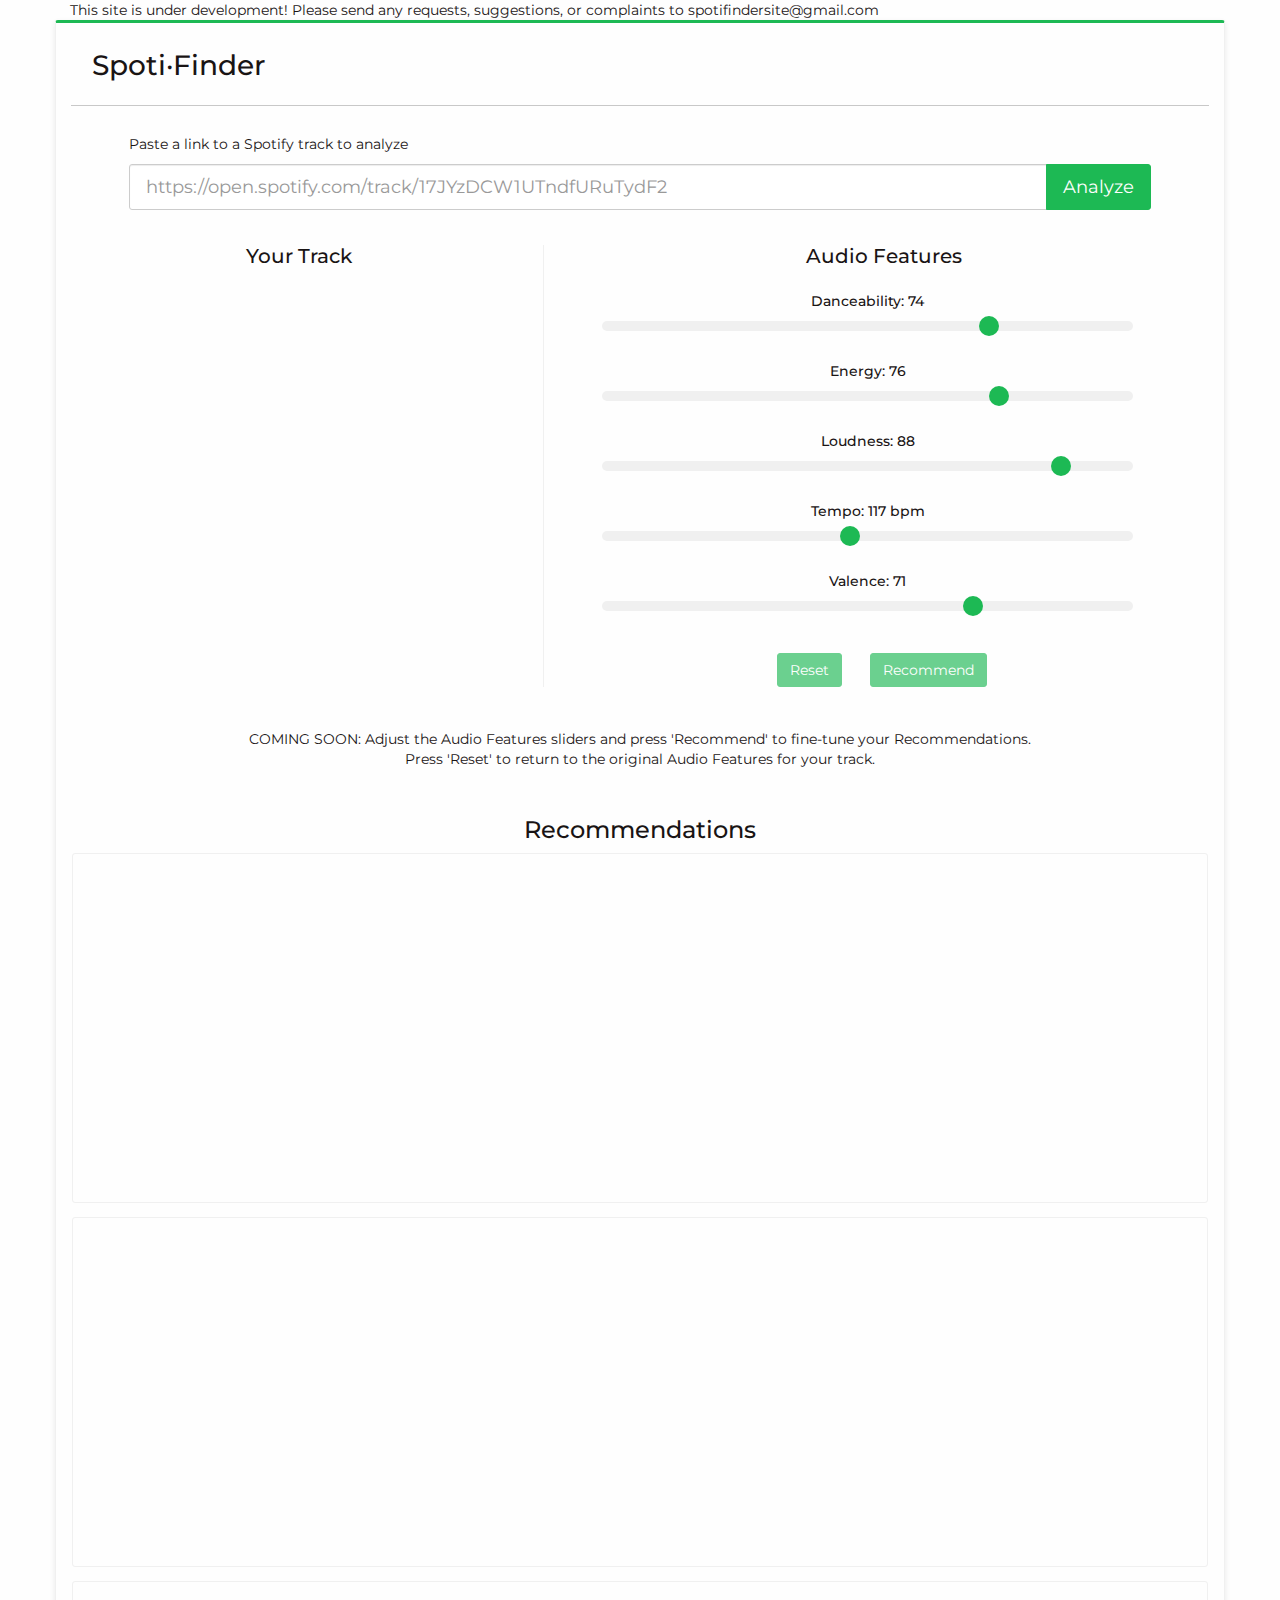
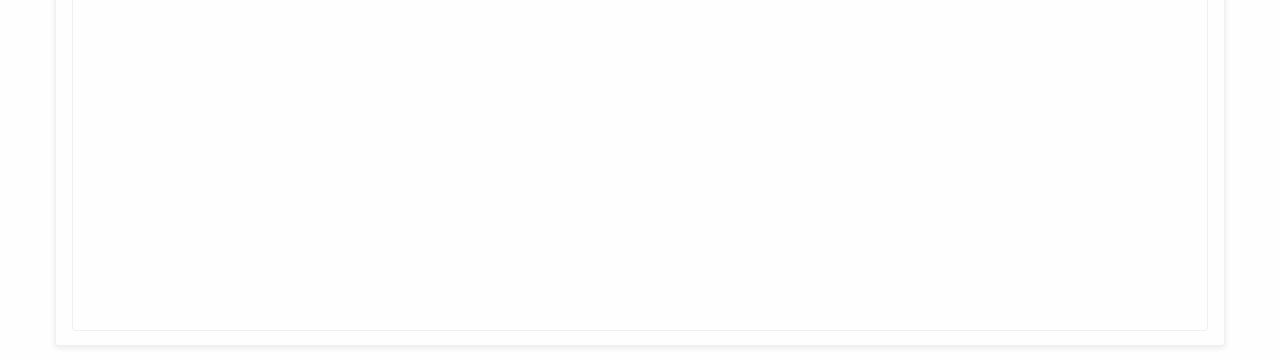
<file: index.html>
<!DOCTYPE html>
<html lang="en">

<head>
  <meta charset="UTF-8">
  <title>SpotiFinder</title>
  <meta name="description" content="Let Spotify analyze your music and provide tailored suggestions in real time">
  <meta name="viewport" content="width=device-width, initial-scale=1">

  <link href="https://fonts.googleapis.com/css?family=Montserrat" rel="stylesheet">

  <link rel='stylesheet' href='https://maxcdn.bootstrapcdn.com/bootstrap/3.3.6/css/bootstrap.min.css'>

  <link rel="stylesheet" href="css/style.css">
</head>

<body>
  <div id="app">
    <div class="container">This site is under development! Please send any requests, suggestions, or complaints to
      spotifindersite@gmail.com</div>
    <div id="app-container" class="container">
      <nav id="nav" class="navbar navbar-light">
        <span class="navbar-brand"><a href="#">Spoti&#183;Finder</a></span>
      </nav>
      <div class="row text-center">
        <div id="inputLabel" class="col-md-12 search-area">
          <p class="text-left">Paste a link to a Spotify track to analyze</p>
        </div>
      </div>
      <div class="row text-center">
        <div class="col-md-12 search-area">
          <form id="searchForm" class="input-group input-group-lg">
            <input id="searchInput" class="form-control search-bar" type="text"
              placeholder="https://open.spotify.com/track/17JYzDCW1UTndfURuTydF2" />
            <span class="input-group-btn">
              <button type="submit" class="btn btn-success" id="searchBtn">Analyze</button>
            </span>
          </form>
        </div>
      </div>

      <div id="seed-content-row" class="row text-center">
        <div id="seed-track-content" class="col-md-5 col-xs-12 ">
          <h3 class="seed-title">Your Track</h3>
          <object id="seedObject" data="https://open.spotify.com/embed/track/17JYzDCW1UTndfURuTydF2"></object>
        </div>
        <div id="seed-features-content" class="col-md-7 col-xs-12 ">
          <h3 class="seed-title">Audio Features</h3>
          <form id="slideForm" class="input-group input-group-lg">
            <div class="slide-container text-center">
              <label id="slider-label-top" class="slider-label" for="danceabilityRange">Danceability: <span
                  id="danceabilityValue"></span></label>
              <input type="range" min="1" max="100" value="74" class="slider" id="danceabilityRange" />
              <label class="slider-label" for="energyRange">Energy: <span id="energyValue"></span></label>
              <input type="range" min="1" max="100" value="76" class="slider" id="energyRange">
              <label class="slider-label" for="LoudnessRange">Loudness: <span id="loudnessValue"></span></label>
              <input type="range" min="1" max="100" value="88" class="slider" id="loudnessRange">
              <label class="slider-label" for="tempoRange">Tempo: <span id="tempoValue"></span> bpm</label>
              <input type="range" min="1" max="250" value="117" class="slider" id="tempoRange">
              <label class="slider-label" for="valenceRange">Valence: <span id="valenceValue"></span></label>
              <input type="range" min="1" max="100" value="71" class="slider" id="valenceRange">
            </div>
            <button class="btn btn-success" disabled>Reset</button><button class="btn btn-success"
              disabled>Recommend</button>
          </form>
        </div>
      </div>
      <div class="row text-center">
        <div class="col-md-12 col-xs-12">
          COMING SOON: Adjust the Audio Features sliders and press 'Recommend' to fine-tune your Recommendations.
        </div>
        <div class="col-md-12 col-xs-12">Press 'Reset' to return to the original Audio Features for your track.</div>
      </div>
      <h3 id="recommendationsHeader" class="text-center">Recommendations</h3>
      <div class="row text-center recommendation-row">
        <div id="recommendDiv1" class="col-md-3 col-xs-12 text-center recommendation">
          <object id="recommendObject1" class="recommendation-object"
            data="https://open.spotify.com/embed/track/5U0RzSPAVv4jxWkLinGLWF"></object>
        </div>
        <div id="recommendDiv2" class="col-md-3 col-xs-12 text-center recommendation">
          <object id="recommendObject2" class="recommendation-object"
            data="https://open.spotify.com/embed/track/2E3QWynzpQgo1PHsVIq7ao"></object>
        </div>
        <div id="recommendDiv3" class="col-md-3 col-xs-12 text-center recommendation">
          <object id="recommendObject3" class="recommendation-object"
            data="https://open.spotify.com/embed/track/7slO17jNwf7yI0SHLEXIXJ"></object>
        </div>
        <div id="recommendDiv4" class="col-md-3 col-xs-12 text-center recommendation">
          <object id="recommendObject4" class="recommendation-object"
            data="https://open.spotify.com/embed/track/1OEIsjH8IxGMxu8AZEZKCe"></object>
        </div>
      </div>
      <div class="row text-center recommendation-row">
        <div id="recommendDiv5" class="col-md-3 col-xs-12 text-center recommendation">
          <object id="recommendObject5" class="recommendation-object"
            data="https://open.spotify.com/embed/track/3TGRqZ0a2l1LRblBkJoaDx"></object>
        </div>
        <div id="recommendDiv6" class="col-md-3 col-xs-12 text-center recommendation">
          <object id="recommendObject6" class="recommendation-object"
            data="https://open.spotify.com/embed/track/6ZL81xHZNBRYM7MO3tiVTP"></object>
        </div>
        <div id="recommendDiv7" class="col-md-3 col-xs-12 text-center recommendation">
          <object id="recommendObject7" class="recommendation-object"
            data="https://open.spotify.com/embed/track/1So1tVk3gybvc2I0JY8K22"></object>
        </div>
        <div id="recommendDiv8" class="col-md-3 col-xs-12 text-center recommendation">
          <object id="recommendObject8" class="recommendation-object"
            data="https://open.spotify.com/embed/track/6zJznQATy5aYSduaMgHIxA"></object>
        </div>
      </div>
      <div class="row text-center recommendation-row">
        <div id="recommendDiv9" class="col-md-3 col-xs-12 text-center recommendation">
          <object id="recommendObject9" class="recommendation-object"
            data="https://open.spotify.com/embed/track/1qZuf7zgRHKgfSijGm2CTy"></object>
        </div>
        <div id="recommendDiv10" class="col-md-3 col-xs-12 text-center recommendation">
          <object id="recommendObject10" class="recommendation-object"
            data="https://open.spotify.com/embed/track/6IBA0Sy4fygin7LNDY9Vtt"></object>
        </div>
        <div id="recommendDiv11" class="col-md-3 col-xs-12 text-center recommendation">
          <object id="recommendObject11" class="recommendation-object"
            data="https://open.spotify.com/embed/track/0yaEc9gKZ9G3Dao1JPMUnd"></object>
        </div>
        <div id="recommendDiv12" class="col-md-3 col-xs-12 text-center recommendation">
          <object id="recommendObject12" class="recommendation-object"
            data="https://open.spotify.com/embed/track/2btKtacOXuMtC9WjcNRvAA"></object>
        </div>
      </div>
    </div>
  </div>
</body>
<script src="js/index.js"></script>

</html>
</file>
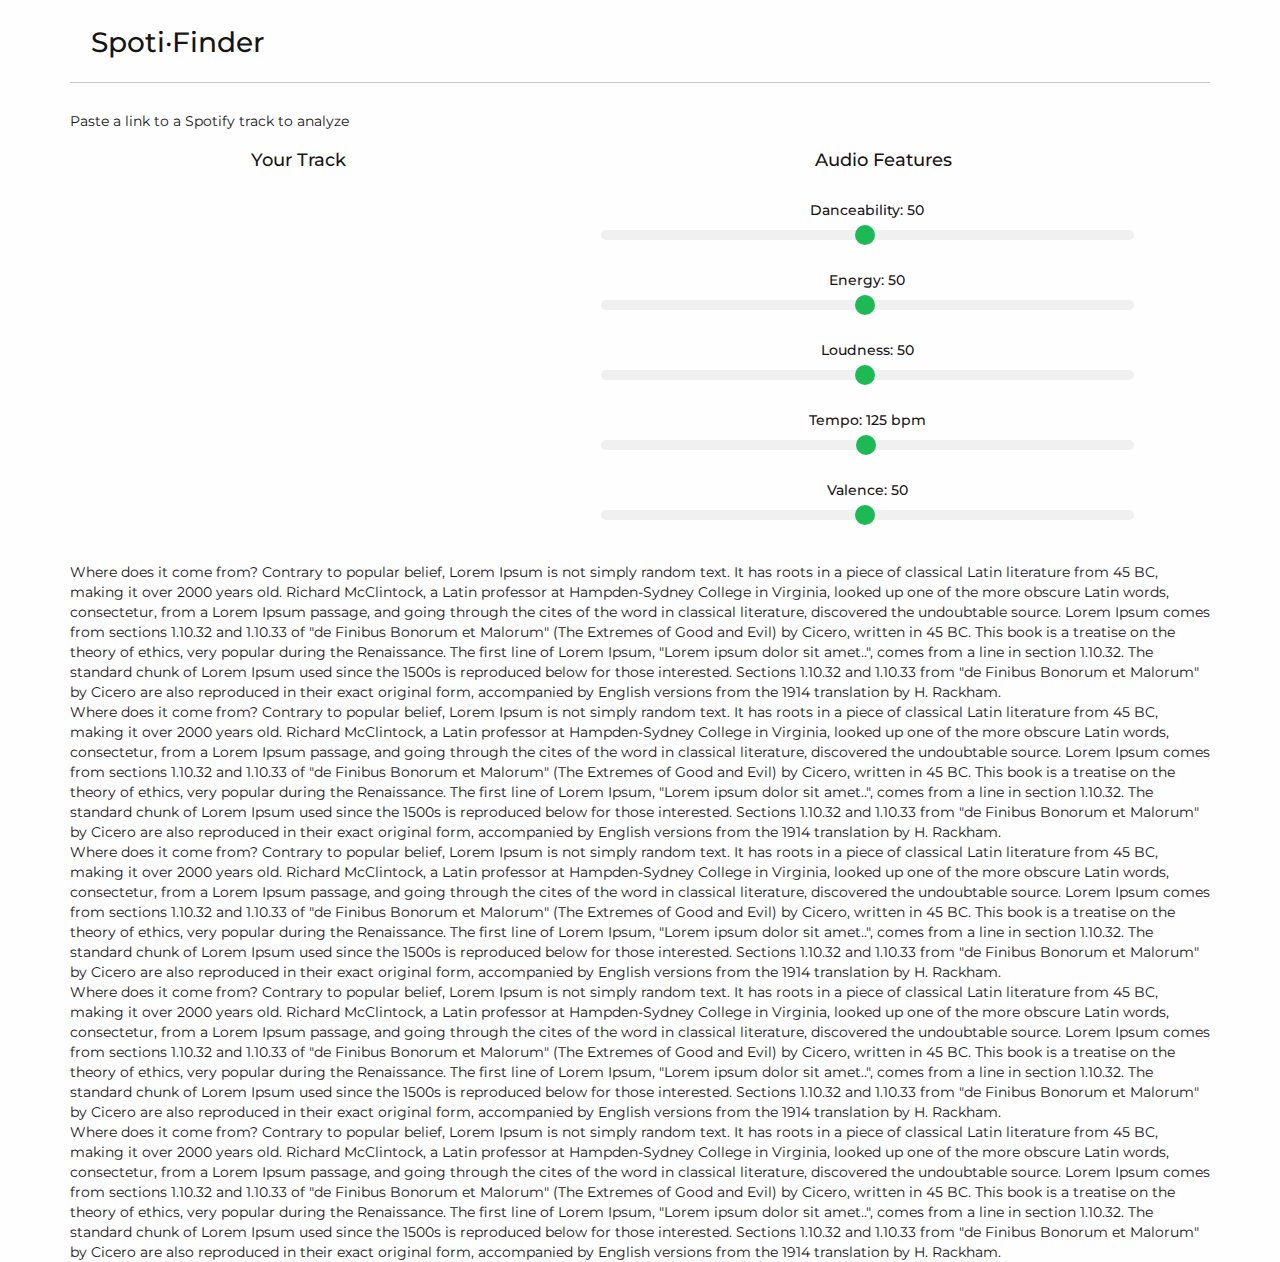
<file: index_new.html>
<!DOCTYPE html>
<html lang="en">

<head>
    <!-- Global site tag (gtag.js) - Google Analytics -->
    <script async src="https://www.googletagmanager.com/gtag/js?id=UA-127145489-1"></script>
    <script>
        window.dataLayer = window.dataLayer || [];
        function gtag(){dataLayer.push(arguments);}
        gtag('js', new Date());
        gtag('config', 'UA-127145489-1');
    </script>

    <meta charset="UTF-8">
    <title>SpotiFinder</title>
    <meta name="description" content="Let Spotify analyze your music and provide tailored suggestions in real time">
    <meta name="viewport" content="width=device-width, initial-scale=1">

    <link href="https://fonts.googleapis.com/css?family=Montserrat" rel="stylesheet">

    <link rel='stylesheet' href='https://maxcdn.bootstrapcdn.com/bootstrap/3.3.6/css/bootstrap.min.css'>

    <link rel="stylesheet" href="css/style.css">
    <script async src="//pagead2.googlesyndication.com/pagead/js/adsbygoogle.js"></script>
    <script>
      (adsbygoogle = window.adsbygoogle || []).push({
        google_ad_client: "ca-pub-5773892848630360",
        enable_page_level_ads: true
      });
    </script>

</head>
<body>
  <div id="app">
    <div class="container">
        <nav id="nav" class="navbar navbar-light">
            <span class="navbar-brand"><a href="#">Spoti&#183;Finder</a></span>
        </nav>
        <div class="row text-center">
            <div id="inputLabel" class="col-md-12">
              <p class="text-left">Paste a link to a Spotify track to analyze</p>
            </div>
        </div>
        <div class="row text-center">
            <div id="seed-left" class="col-md-5">
                <h4>Your Track</h4>
                <object id="seedObject" data="https://open.spotify.com/embed/track/17JYzDCW1UTndfURuTydF2"></object>
            </div>
            <div id="seed-right" class="col-md-7">
                <h4>Audio Features</h4>
                <form id="slideForm" class="input-group input-group-lg">
                    <div class="slide-container text-center">
                        <label class="slider-label" for="danceabilityRange">Danceability: <span id="danceabilityValue"></span></label>
                        <input type="range" min="1" max="100" value="50" class="slider" id="danceabilityRange"/>
                        <label class="slider-label" for="energyRange">Energy: <span id="energyValue"></span></label>
                        <input type="range" min="1" max="100" value="50" class="slider" id="energyRange">
                        <label class="slider-label" for="LoudnessRange">Loudness: <span id="loudnessValue"></span></label>
                        <input type="range" min="1" max="100" value="50" class="slider" id="loudnessRange">
                        <label class="slider-label" for="tempoRange">Tempo: <span id="tempoValue"></span> bpm</label>
                        <input type="range" min="1" max="250" value="125" class="slider" id="tempoRange">
                        <label class="slider-label" for="valenceRange">Valence: <span id="valenceValue"></span></label>
                        <input type="range" min="1" max="100" value="50" class="slider" id="valenceRange">
                    </div>
                </form>
            </div>
        </div>
    </div>
    <div class="container">
        Where does it come from?
Contrary to popular belief, Lorem Ipsum is not simply random text. It has roots in a piece of classical Latin literature from 45 BC, making it over 2000 years old. Richard McClintock, a Latin professor at Hampden-Sydney College in Virginia, looked up one of the more obscure Latin words, consectetur, from a Lorem Ipsum passage, and going through the cites of the word in classical literature, discovered the undoubtable source. Lorem Ipsum comes from sections 1.10.32 and 1.10.33 of "de Finibus Bonorum et Malorum" (The Extremes of Good and Evil) by Cicero, written in 45 BC. This book is a treatise on the theory of ethics, very popular during the Renaissance. The first line of Lorem Ipsum, "Lorem ipsum dolor sit amet..", comes from a line in section 1.10.32.

The standard chunk of Lorem Ipsum used since the 1500s is reproduced below for those interested. Sections 1.10.32 and 1.10.33 from "de Finibus Bonorum et Malorum" by Cicero are also reproduced in their exact original form, accompanied by English versions from the 1914 translation by H. Rackham.
    </div>
        <div class="container">
        Where does it come from?
Contrary to popular belief, Lorem Ipsum is not simply random text. It has roots in a piece of classical Latin literature from 45 BC, making it over 2000 years old. Richard McClintock, a Latin professor at Hampden-Sydney College in Virginia, looked up one of the more obscure Latin words, consectetur, from a Lorem Ipsum passage, and going through the cites of the word in classical literature, discovered the undoubtable source. Lorem Ipsum comes from sections 1.10.32 and 1.10.33 of "de Finibus Bonorum et Malorum" (The Extremes of Good and Evil) by Cicero, written in 45 BC. This book is a treatise on the theory of ethics, very popular during the Renaissance. The first line of Lorem Ipsum, "Lorem ipsum dolor sit amet..", comes from a line in section 1.10.32.

The standard chunk of Lorem Ipsum used since the 1500s is reproduced below for those interested. Sections 1.10.32 and 1.10.33 from "de Finibus Bonorum et Malorum" by Cicero are also reproduced in their exact original form, accompanied by English versions from the 1914 translation by H. Rackham.
    </div>
        <div class="container">
        Where does it come from?
Contrary to popular belief, Lorem Ipsum is not simply random text. It has roots in a piece of classical Latin literature from 45 BC, making it over 2000 years old. Richard McClintock, a Latin professor at Hampden-Sydney College in Virginia, looked up one of the more obscure Latin words, consectetur, from a Lorem Ipsum passage, and going through the cites of the word in classical literature, discovered the undoubtable source. Lorem Ipsum comes from sections 1.10.32 and 1.10.33 of "de Finibus Bonorum et Malorum" (The Extremes of Good and Evil) by Cicero, written in 45 BC. This book is a treatise on the theory of ethics, very popular during the Renaissance. The first line of Lorem Ipsum, "Lorem ipsum dolor sit amet..", comes from a line in section 1.10.32.

The standard chunk of Lorem Ipsum used since the 1500s is reproduced below for those interested. Sections 1.10.32 and 1.10.33 from "de Finibus Bonorum et Malorum" by Cicero are also reproduced in their exact original form, accompanied by English versions from the 1914 translation by H. Rackham.
    </div>
        <div class="container">
        Where does it come from?
Contrary to popular belief, Lorem Ipsum is not simply random text. It has roots in a piece of classical Latin literature from 45 BC, making it over 2000 years old. Richard McClintock, a Latin professor at Hampden-Sydney College in Virginia, looked up one of the more obscure Latin words, consectetur, from a Lorem Ipsum passage, and going through the cites of the word in classical literature, discovered the undoubtable source. Lorem Ipsum comes from sections 1.10.32 and 1.10.33 of "de Finibus Bonorum et Malorum" (The Extremes of Good and Evil) by Cicero, written in 45 BC. This book is a treatise on the theory of ethics, very popular during the Renaissance. The first line of Lorem Ipsum, "Lorem ipsum dolor sit amet..", comes from a line in section 1.10.32.

The standard chunk of Lorem Ipsum used since the 1500s is reproduced below for those interested. Sections 1.10.32 and 1.10.33 from "de Finibus Bonorum et Malorum" by Cicero are also reproduced in their exact original form, accompanied by English versions from the 1914 translation by H. Rackham.
    </div>
        <div class="container">
        Where does it come from?
Contrary to popular belief, Lorem Ipsum is not simply random text. It has roots in a piece of classical Latin literature from 45 BC, making it over 2000 years old. Richard McClintock, a Latin professor at Hampden-Sydney College in Virginia, looked up one of the more obscure Latin words, consectetur, from a Lorem Ipsum passage, and going through the cites of the word in classical literature, discovered the undoubtable source. Lorem Ipsum comes from sections 1.10.32 and 1.10.33 of "de Finibus Bonorum et Malorum" (The Extremes of Good and Evil) by Cicero, written in 45 BC. This book is a treatise on the theory of ethics, very popular during the Renaissance. The first line of Lorem Ipsum, "Lorem ipsum dolor sit amet..", comes from a line in section 1.10.32.

The standard chunk of Lorem Ipsum used since the 1500s is reproduced below for those interested. Sections 1.10.32 and 1.10.33 from "de Finibus Bonorum et Malorum" by Cicero are also reproduced in their exact original form, accompanied by English versions from the 1914 translation by H. Rackham.
    </div>
  </div>
</body>
    <script src="js/index.js"></script>
</html>
</file>
<file: css/style.css>
body {
  font-family: 'Montserrat', sans-serif;
  color: #191414;
  background-color:rgb(254,254,254);
}
h3 {
    display: block;
}
#inputLabel {
	margin-top: 2em;
}
#app-container {
	background-color:rgb(254,254,254);
	border-style: solid;
	border-width: 1px;
	border-color: rgb(240,240,240);
    border-top-color: #1db954;
    border-top-width: 3px;
	border-radius: 3px;
    box-shadow: 0 2px 6px rgba(0,0,0,0.04), 0 2px 6px rgba(0,0,0,0.05);
	margin-bottom: 1em;
}
#nav {
    border-style: none;
    border-bottom-style: solid;
    border-width: 1px;
    border-color: rgb(200,200,200);
    border-radius: 0px;
}
.navbar {
	margin-top: 0.75em;
    margin-bottom: 0em;
}
.navbar-brand {
    margin-bottom: 0.75em;
    padding: 0.75em;
    font-size: 2em;
	font-weight: 500;
}
.search-area {
    width: 90%;
    margin-left: 5%;
}
#searchForm .btn-success {
    background-color: #1db954;
    border-color: #1db954;
    border-top-right-radius: 3px;
    border-bottom-right-radius: 3px;
}
#searchForm .search-bar {
    border-top-left-radius: 3px;
    border-bottom-left-radius: 3px;
}

.seed-title {
    margin-top: 0em;
    font-size: 20px;
}
#seed-content-row {
    padding-top: 2.5em;
    margin-bottom: 3em;
}
#seedObject {
    height: 28em;
    margin-top: 1em;
}
#seed-features-content {
    border-left-style: solid;
    border-width: 1px;
    border-color: rgb(240,240,240);
    border-radius: 0px;
}


#slideForm .btn-success {
    background-color: #1db954;
    border-color: #1db954;
    border-radius: 3px;
    margin-left: 2em;
}

#recommendationsHeader {
    margin-top: 2em;
}
.recommendation-row {
    height: 25em;
    margin-left: 0.1em;
    margin-right: 0.1em;
    margin-bottom: 1em;
    border-style: solid;
    border-width: 1px;
    border-color: rgb(240,240,240);
    border-radius: 3px;
}
.recommendation {
    height: inherit;
    padding: 0px;
}
.recommendation-object {
    height: inherit;
    padding: 3%;
    width: 100%;
}
.footer {
    height: 5em;
}





/* Slider stuff down here */
#slideForm {
    width: 95%; /* Width of the outside container */
    /* margin-left: 2.5%; */
    padding-left: 1em;
    padding-right: 1em;
}
.slide-container {
    width: 100%;
}
.slider-label {
    margin-bottom: 10px;
    margin-top:20px;
    font-weight: 500;
}
input[type=range] {
    margin-left: 5%;
    margin-right: 5%;
    width: 90%;
}
input[type=range]:focus {
    outline: none;
}
input[type=range]::-moz-focus-outer {
    border: 0;
}
.slider {
    -webkit-appearance: none;
    height: 10px;
    margin-bottom: 10px;
    border-radius: 10px;   
    background: rgb(240,240,240);
    outline: none;
    -webkit-transition: .2s;
    transition: opacity .2s;
}
#slider-label-top {
    margin-top: 1em;
}
#valenceRange {
    margin-bottom: 3em;
}

.slider::-webkit-slider-thumb {
    -webkit-appearance: none;
    appearance: none;
    width: 20px;
    height: 20px;
    border-radius: 50%; 
    background: #1db954;
    cursor: pointer;
}

.slider::-moz-range-thumb {
    width: 20px;
    height: 20px;
    border-radius: 50%;
    background: #1db954;
    cursor: pointer;
}





/* Link stuff down here */
a {
  color: inherit;
  text-decoration: none;
}
a:link {  /* unvisited link */
    color: inherit;
    text-decoration: none;
}
a:visited {  /* visited link */
    color: inherit;
    text-decoration: none;
}
a:hover {  /* mouse over link */
    color: inherit;
    text-decoration: none;
}
a:active {  /* selected link */
    color: inherit;
    text-decoration: none;
}
</file>
